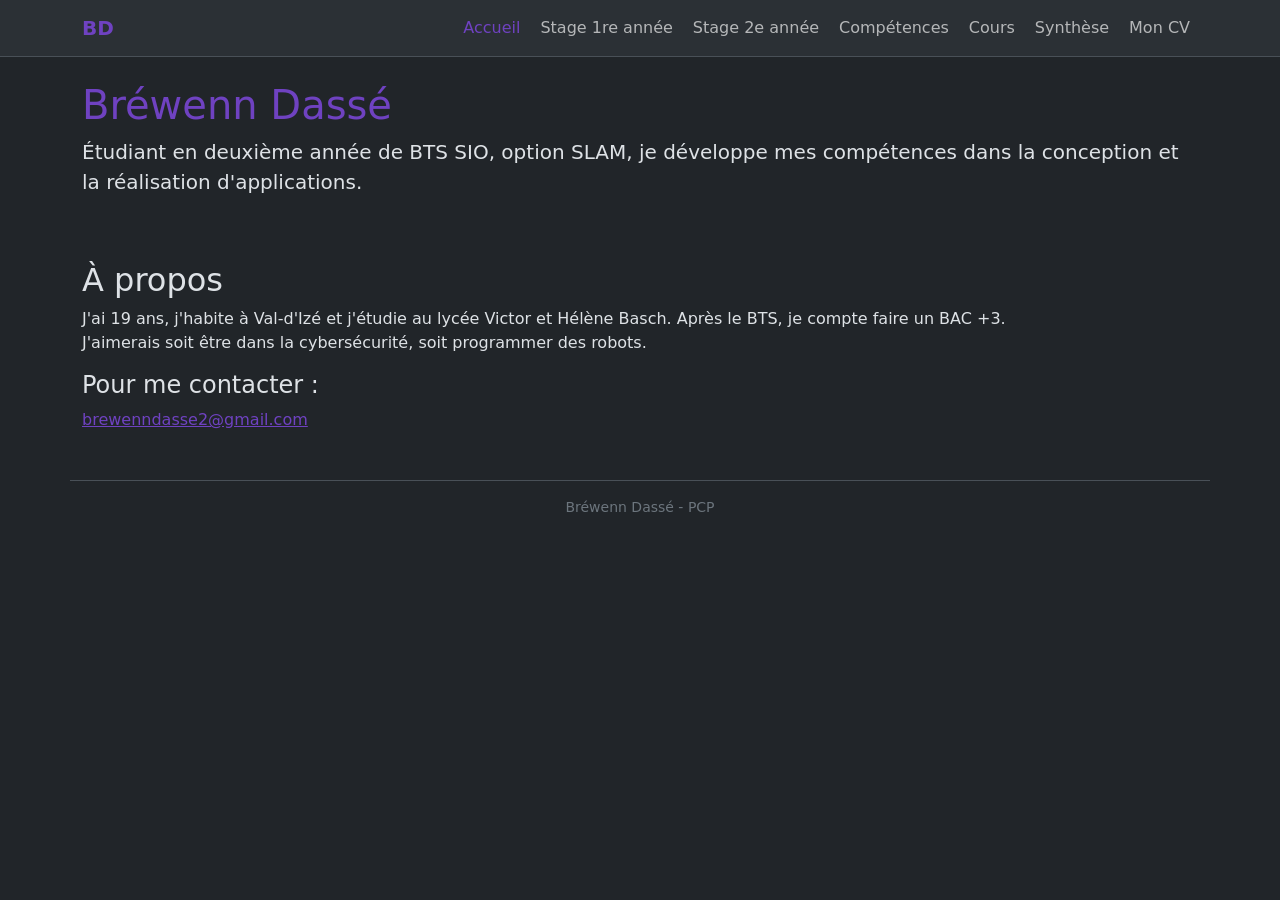
<file: index.html>
<!DOCTYPE html>
<html lang="fr" data-bs-theme="dark">
<head>
    <meta charset="UTF-8">
    <meta name="viewport" content="width=device-width, initial-scale=1.0">
    <meta name="description" content="Portfolio de compétences de Bréwenn Dassé, étudiant en BTS SIO SLAM.">
    <title>Bréwenn Dassé | Portfolio de compétences</title>
    <link href="https://cdn.jsdelivr.net/npm/bootstrap@5.3.3/dist/css/bootstrap.min.css" rel="stylesheet">
    <link rel="stylesheet" href="style.css">
</head>
<body>
    <header class="navbar navbar-expand-xl bg-body-tertiary border-bottom py-2">
        <div class="container">
            <a class="navbar-brand fw-semibold text-primary" href="index.html">BD</a>
            <button class="navbar-toggler" type="button" data-bs-toggle="collapse" data-bs-target="#main-navigation" aria-controls="main-navigation" aria-expanded="false" aria-label="Afficher la navigation">
                <span class="navbar-toggler-icon"></span>
            </button>
            <nav class="collapse navbar-collapse" id="main-navigation" aria-label="Navigation principale">
                <div class="navbar-nav ms-auto align-items-xl-center gap-1">
                    <a class="nav-link active text-primary" href="index.html" aria-current="page">Accueil</a>
                    <a class="nav-link" href="stage-premiere-annee.html">Stage 1re année</a>
                    <a class="nav-link" href="stage-deuxieme-annee.html">Stage 2e année</a>
                    <a class="nav-link" href="competences.html">Compétences</a>
                    <a class="nav-link" href="cours.html">Cours</a>
                    <a class="nav-link" href="tableau-synthese.html">Synthèse</a>
                    <a class="nav-link" href="documents/CV_BrewennDasse.pdf" download>Mon CV</a>
                </div>
            </nav>
        </div>
    </header>

    <main>
        <section class="container py-4" id="accueil">
            <h1><span class="text-primary">Bréwenn Dassé</span></h1>
            <p class="lead">
                Étudiant en deuxième année de BTS SIO, option SLAM,
                je développe mes compétences dans la conception et la
                réalisation d'applications.
            </p>
        </section>

        <section class="container py-4" id="profil">
            <h2>À propos</h2>
            <p>J'ai 19 ans, j'habite à Val-d'Izé et j'étudie au lycée Victor et Hélène Basch. Après le BTS, je compte faire un BAC +3.<br> J'aimerais soit être dans la cybersécurité, soit programmer des robots.</p>
            <h4>Pour me contacter :</h4> 
            <a href="mailto:brewenndasse2@gmail.com">brewenndasse2@gmail.com</a>
        </section>
    </main>

    <footer class="container border-top mt-4 py-3 text-center text-secondary small">
        <p class="mb-0">Bréwenn Dassé - PCP</p>
    </footer>
    <script src="https://cdn.jsdelivr.net/npm/bootstrap@5.3.3/dist/js/bootstrap.bundle.min.js"></script>
</body>
</html>
</file>
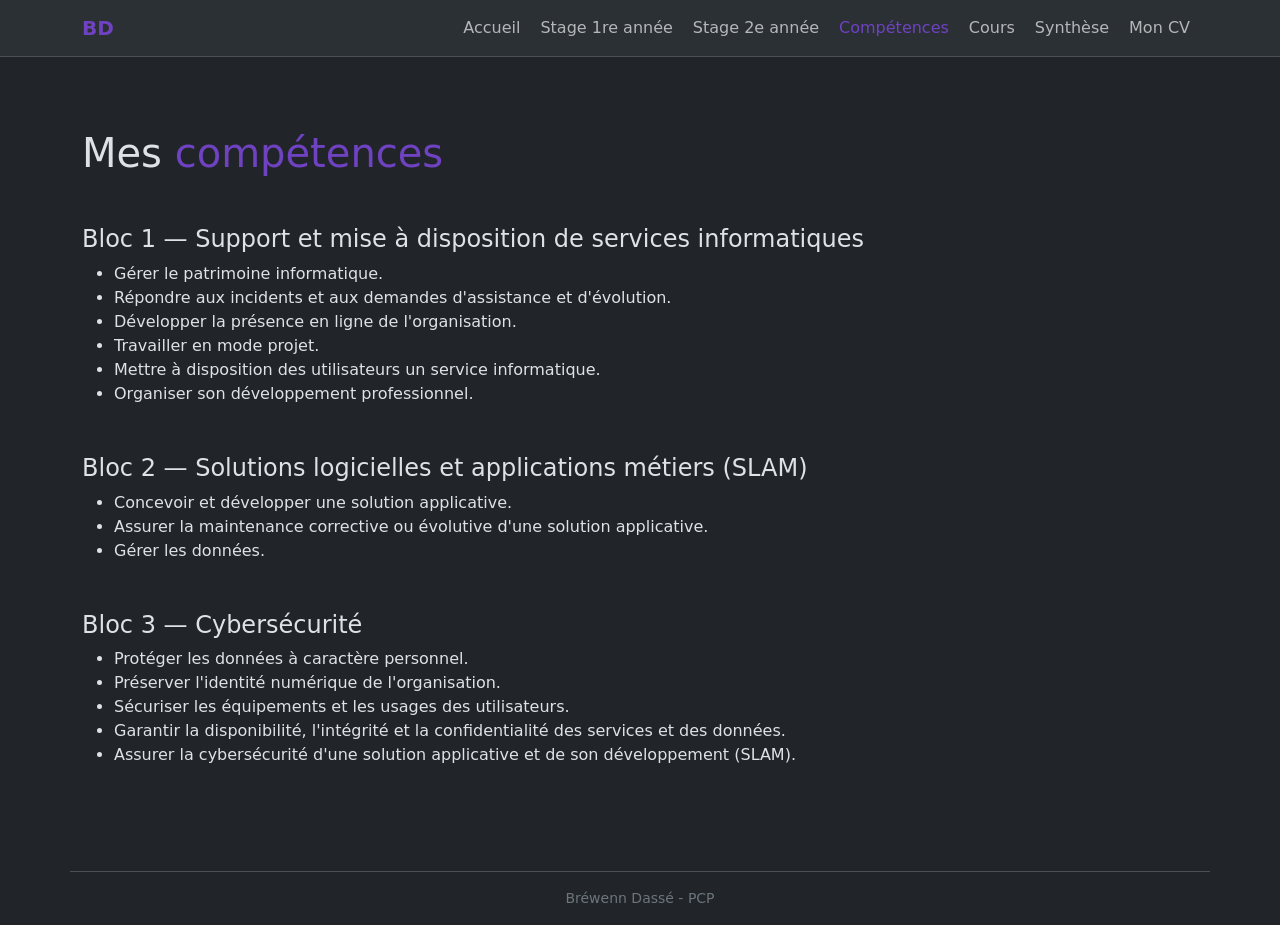
<file: competences.html>
<!DOCTYPE html>
<html lang="fr" data-bs-theme="dark">
<head>
    <meta charset="UTF-8">
    <meta name="viewport" content="width=device-width, initial-scale=1.0">
    <meta name="description" content="Compétences de Bréwenn Dassé en BTS SIO SLAM.">
    <title>Compétences | Bréwenn Dassé</title>
    <link href="https://cdn.jsdelivr.net/npm/bootstrap@5.3.3/dist/css/bootstrap.min.css" rel="stylesheet">
    <link rel="stylesheet" href="style.css">
</head>
<body>
    <header class="navbar navbar-expand-xl bg-body-tertiary border-bottom py-2"><div class="container">
        <a class="navbar-brand fw-semibold text-primary" href="index.html">BD</a>
        <button class="navbar-toggler" type="button" data-bs-toggle="collapse" data-bs-target="#main-navigation" aria-label="Afficher la navigation"><span class="navbar-toggler-icon"></span></button>
        <nav class="collapse navbar-collapse" id="main-navigation" aria-label="Navigation principale"><div class="navbar-nav ms-auto align-items-xl-center gap-1">
            <a class="nav-link" href="index.html">Accueil</a><a class="nav-link" href="stage-premiere-annee.html">Stage 1re année</a><a class="nav-link" href="stage-deuxieme-annee.html">Stage 2e année</a><a class="nav-link active text-primary" href="competences.html" aria-current="page">Compétences</a><a class="nav-link" href="cours.html">Cours</a><a class="nav-link" href="tableau-synthese.html">Synthèse</a><a class="nav-link" href="documents/CV_BrewennDasse.pdf" download>Mon CV</a>
        </div></nav>
    </div></header>
    <main class="container py-4 py-lg-5">
        <section class="py-4"><h1>Mes <span class="text-primary">compétences</span></h1></section>
        <section class="py-3">
            <h2 class="h4">Bloc 1 — Support et mise à disposition de services informatiques</h2>
            <ul>
                <li>Gérer le patrimoine informatique.</li>
                <li>Répondre aux incidents et aux demandes d'assistance et d'évolution.</li>
                <li>Développer la présence en ligne de l'organisation.</li>
                <li>Travailler en mode projet.</li>
                <li>Mettre à disposition des utilisateurs un service informatique.</li>
                <li>Organiser son développement professionnel.</li>
            </ul>
        </section>
        <section class="py-3">
            <h2 class="h4">Bloc 2 — Solutions logicielles et applications métiers (SLAM)</h2>
            <ul>
                <li>Concevoir et développer une solution applicative.</li>
                <li>Assurer la maintenance corrective ou évolutive d'une solution applicative.</li>
                <li>Gérer les données.</li>
            </ul>
        </section>
        <section class="py-3">
            <h2 class="h4">Bloc 3 — Cybersécurité</h2>
            <ul>
                <li>Protéger les données à caractère personnel.</li>
                <li>Préserver l'identité numérique de l'organisation.</li>
                <li>Sécuriser les équipements et les usages des utilisateurs.</li>
                <li>Garantir la disponibilité, l'intégrité et la confidentialité des services et des données.</li>
                <li>Assurer la cybersécurité d'une solution applicative et de son développement (SLAM).</li>
            </ul>
        </section>
    </main>
    <footer class="container border-top mt-4 py-3 text-center text-secondary small"><p class="mb-0">Bréwenn Dassé - PCP</p></footer>
    <script src="https://cdn.jsdelivr.net/npm/bootstrap@5.3.3/dist/js/bootstrap.bundle.min.js"></script>
</body>
</html>
</file>
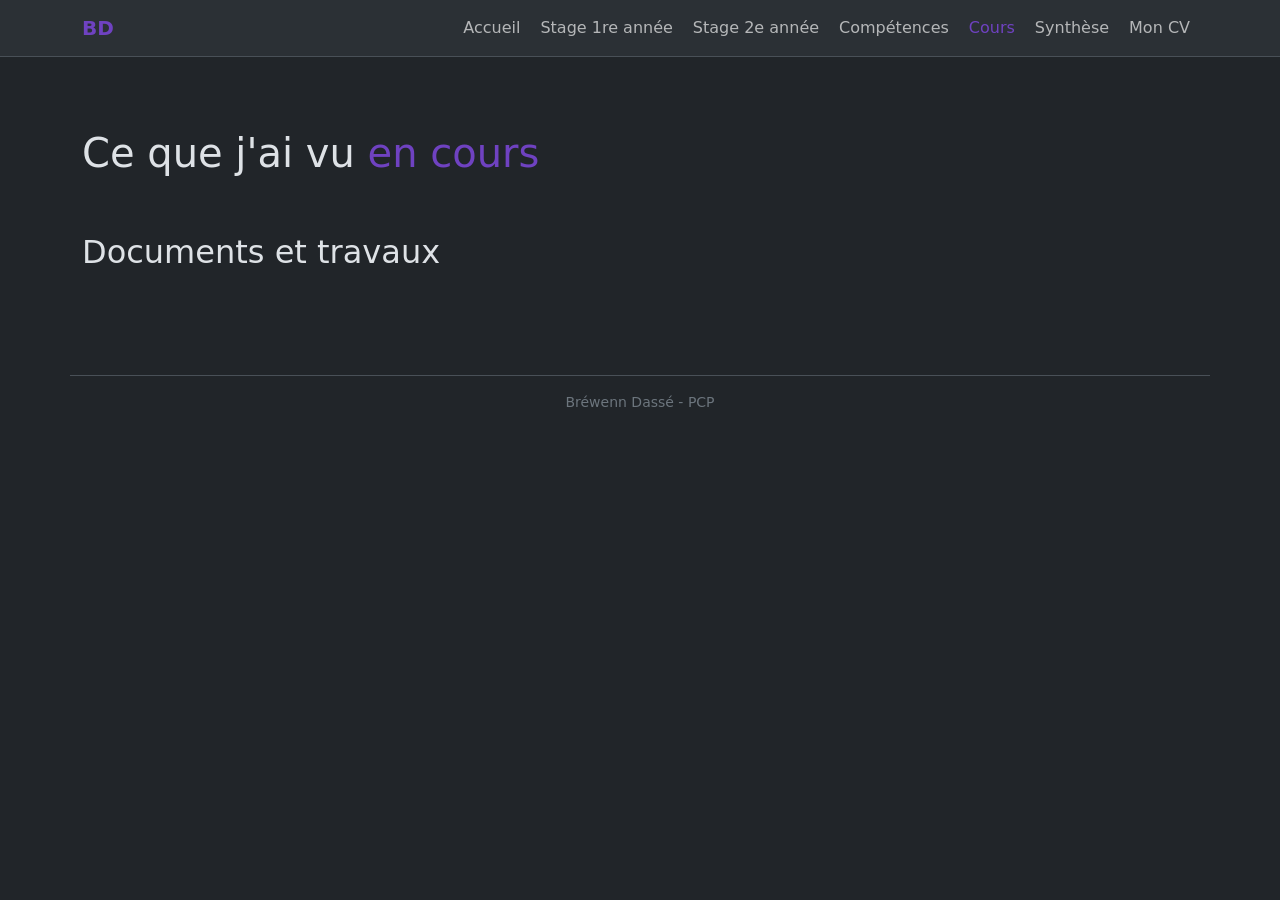
<file: cours.html>
<!DOCTYPE html>
<html lang="fr" data-bs-theme="dark">
<head>
    <meta charset="UTF-8">
    <meta name="viewport" content="width=device-width, initial-scale=1.0">
    <meta name="description" content="Cours et notions étudiés par Bréwenn Dassé en BTS SIO SLAM.">
    <title>Cours suivis | Bréwenn Dassé</title>
    <link href="https://cdn.jsdelivr.net/npm/bootstrap@5.3.3/dist/css/bootstrap.min.css" rel="stylesheet">
    <link rel="stylesheet" href="style.css">
</head>
<body>
    <header class="navbar navbar-expand-xl bg-body-tertiary border-bottom py-2"><div class="container">
        <a class="navbar-brand fw-semibold text-primary" href="index.html">BD</a>
        <button class="navbar-toggler" type="button" data-bs-toggle="collapse" data-bs-target="#main-navigation" aria-label="Afficher la navigation"><span class="navbar-toggler-icon"></span></button>
        <nav class="collapse navbar-collapse" id="main-navigation" aria-label="Navigation principale"><div class="navbar-nav ms-auto align-items-xl-center gap-1">
            <a class="nav-link" href="index.html">Accueil</a><a class="nav-link" href="stage-premiere-annee.html">Stage 1re année</a><a class="nav-link" href="stage-deuxieme-annee.html">Stage 2e année</a><a class="nav-link" href="competences.html">Compétences</a><a class="nav-link active text-primary" href="cours.html" aria-current="page">Cours</a><a class="nav-link" href="tableau-synthese.html">Synthèse</a><a class="nav-link" href="documents/CV_BrewennDasse.pdf" download>Mon CV</a>
        </div></nav>
    </div></header>
    <main class="container py-4 py-lg-5">
        <section class="py-4">
            <h1>Ce que j'ai vu <span class="text-primary">en cours</span></h1>
        </section>
        <section class="row row-cols-1 row-cols-md-2">
            <article class="col"><!-- <h2 class="h5">Développement</h2> --></article>
            <article class="col"><!-- <h2 class="h5">Bases de données</h2> --></article>
            <article class="col"><!-- <h2 class="h5">Applications</h2> --></article>
            <article class="col"><!-- <h2 class="h5">Réseaux et systèmes</h2> --></article>
            <article class="col"><!-- <h2 class="h5">Cybersécurité</h2> --></article>
            <article class="col"><!-- <h2 class="h5">Environnement professionnel</h2> --></article>
        </section>
        <section class="py-4">
            <h2>Documents et travaux</h2>
        </section>
    </main>
    <footer class="container border-top mt-4 py-3 text-center text-secondary small"><p class="mb-0">Bréwenn Dassé - PCP</p></footer>
    <script src="https://cdn.jsdelivr.net/npm/bootstrap@5.3.3/dist/js/bootstrap.bundle.min.js"></script>
</body>
</html>
</file>
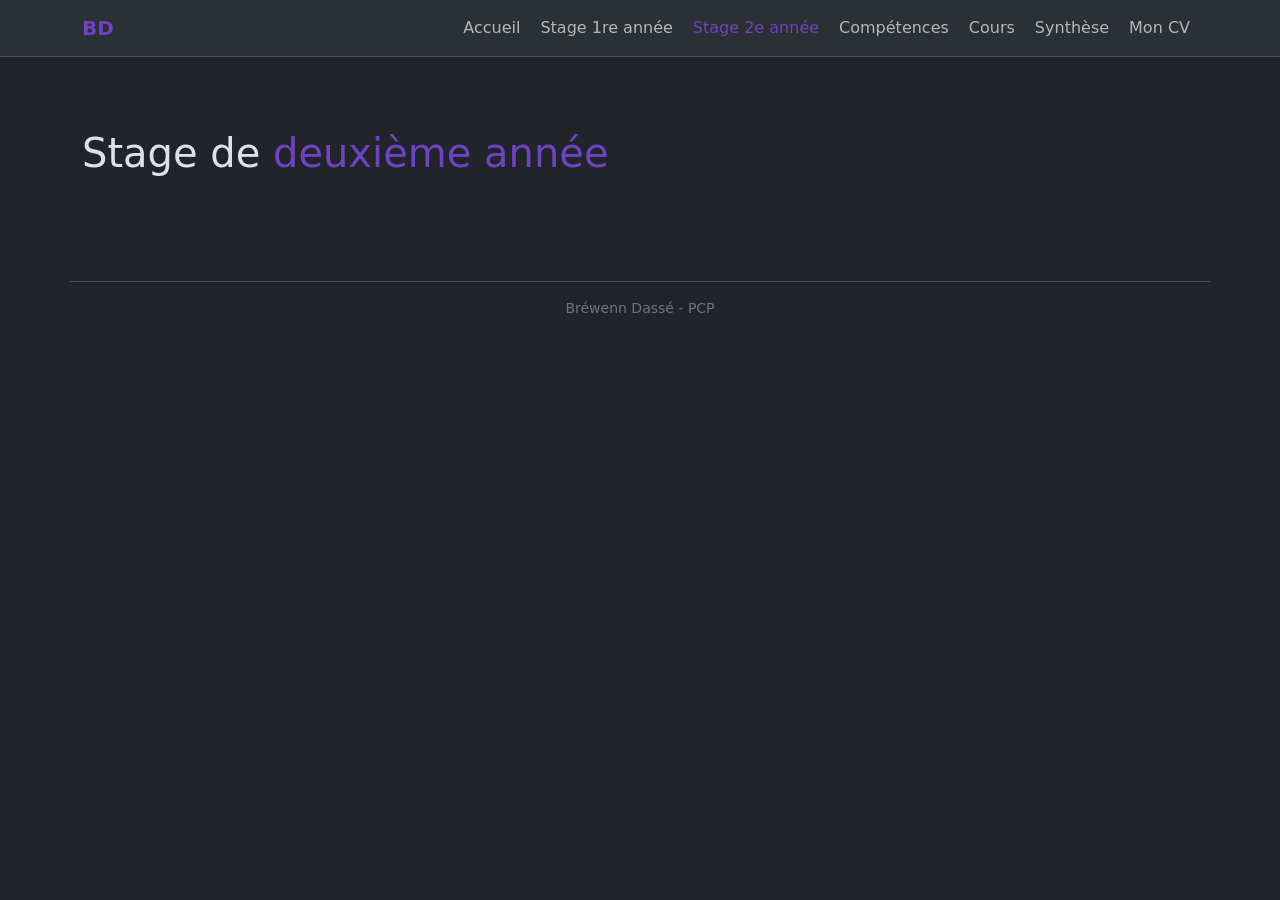
<file: stage-deuxieme-annee.html>
<!DOCTYPE html>
<html lang="fr" data-bs-theme="dark">
<head>
    <meta charset="UTF-8">
    <meta name="viewport" content="width=device-width, initial-scale=1.0">
    <meta name="description" content="Stage de deuxième année de Bréwenn Dassé.">
    <title>Stage de deuxième année | Bréwenn Dassé</title>
    <link href="https://cdn.jsdelivr.net/npm/bootstrap@5.3.3/dist/css/bootstrap.min.css" rel="stylesheet">
    <link rel="stylesheet" href="style.css">
</head>
<body>
    <header class="navbar navbar-expand-xl bg-body-tertiary border-bottom py-2">
        <div class="container">
            <a class="navbar-brand fw-semibold text-primary" href="index.html">BD</a>
            <button class="navbar-toggler" type="button" data-bs-toggle="collapse" data-bs-target="#main-navigation" aria-controls="main-navigation" aria-expanded="false" aria-label="Afficher la navigation">
                <span class="navbar-toggler-icon"></span>
            </button>
            <nav class="collapse navbar-collapse" id="main-navigation" aria-label="Navigation principale">
                <div class="navbar-nav ms-auto align-items-xl-center gap-1">
                    <a class="nav-link" href="index.html">Accueil</a>
                    <a class="nav-link" href="stage-premiere-annee.html">Stage 1re année</a>
                    <a class="nav-link active text-primary" href="stage-deuxieme-annee.html" aria-current="page">Stage 2e année</a>
                    <a class="nav-link" href="competences.html">Compétences</a>
                    <a class="nav-link" href="cours.html">Cours</a>
                    <a class="nav-link" href="tableau-synthese.html">Synthèse</a>
                    <a class="nav-link" href="documents/CV_BrewennDasse.pdf" download>Mon CV</a>
                </div>
            </nav>
        </div>
    </header>
    <main class="container py-4 py-lg-5">
        <section class="py-4">
            <h1>Stage de <span class="text-primary">deuxième année</span></h1>
        </section>
    </main>
    <footer class="container border-top mt-4 py-3 text-center text-secondary small"><p class="mb-0">Bréwenn Dassé - PCP</p></footer>
    <script src="https://cdn.jsdelivr.net/npm/bootstrap@5.3.3/dist/js/bootstrap.bundle.min.js"></script>
</body>
</html>
</file>
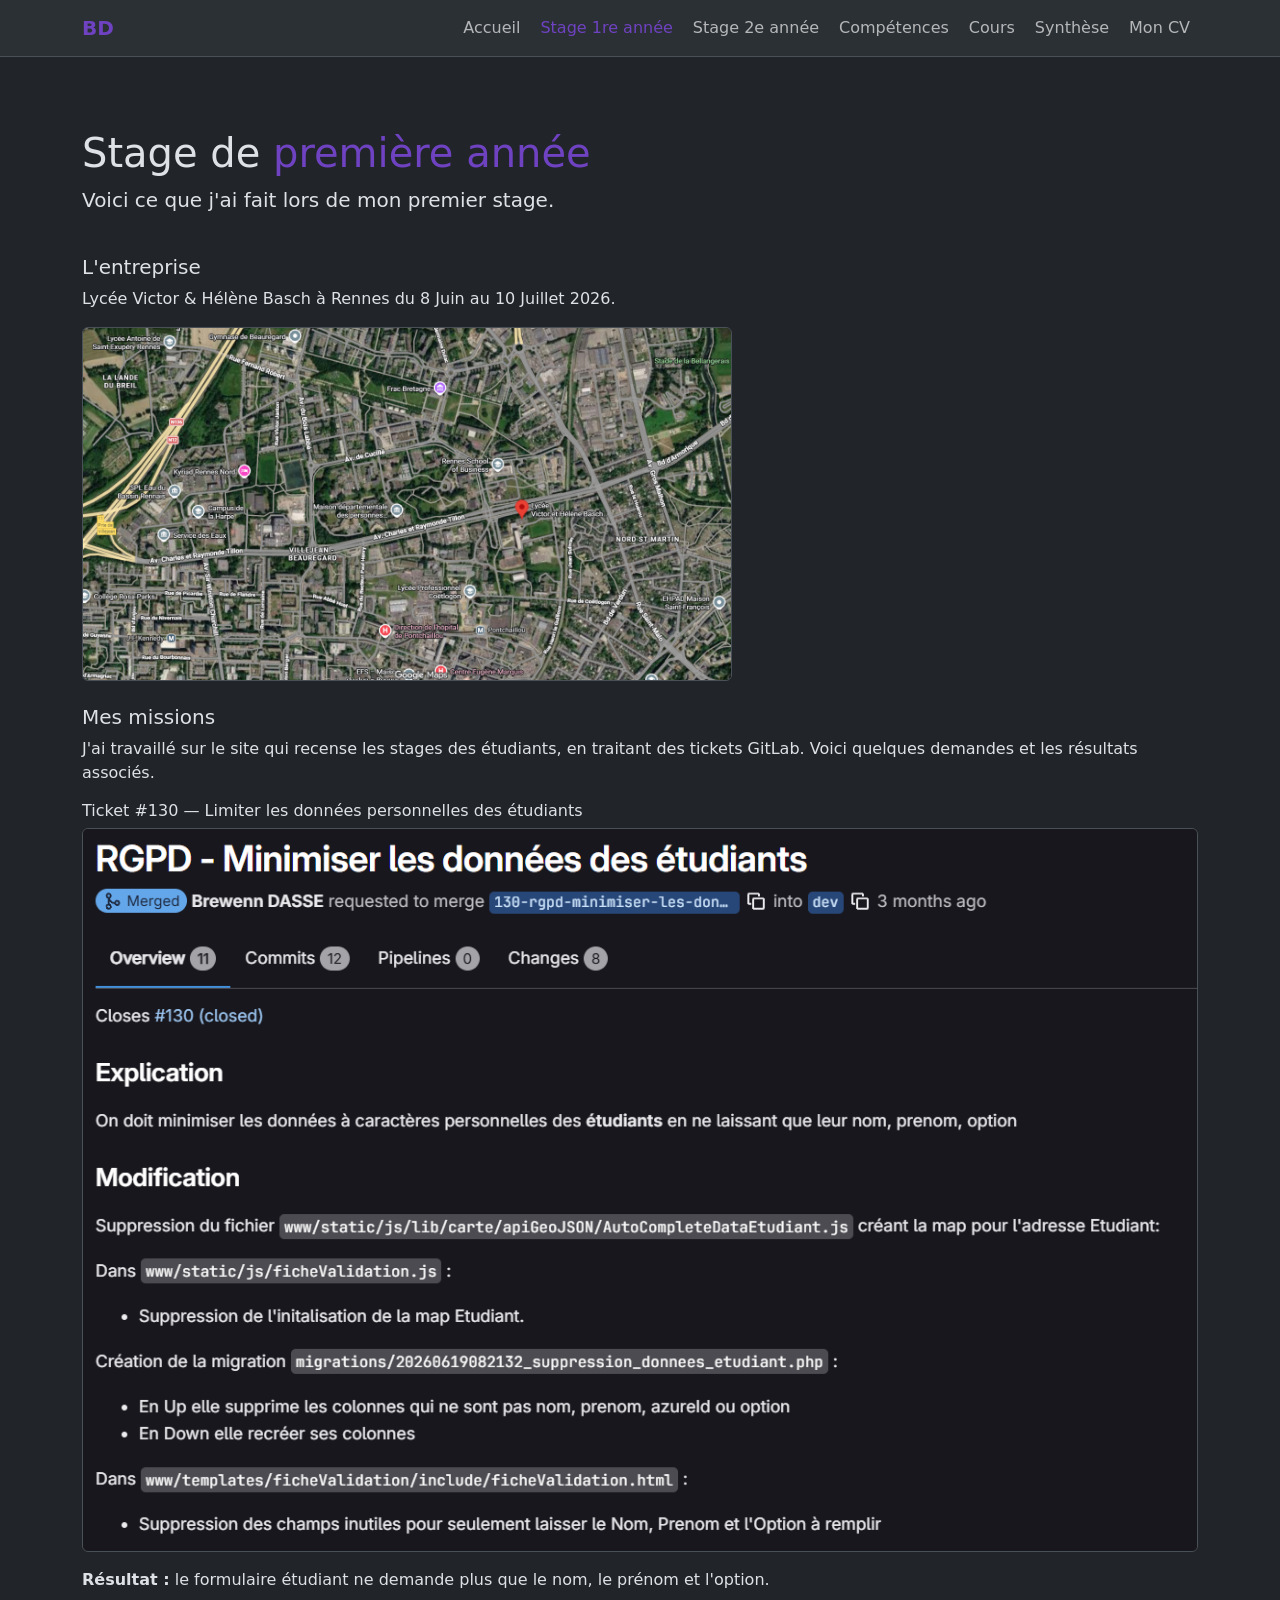
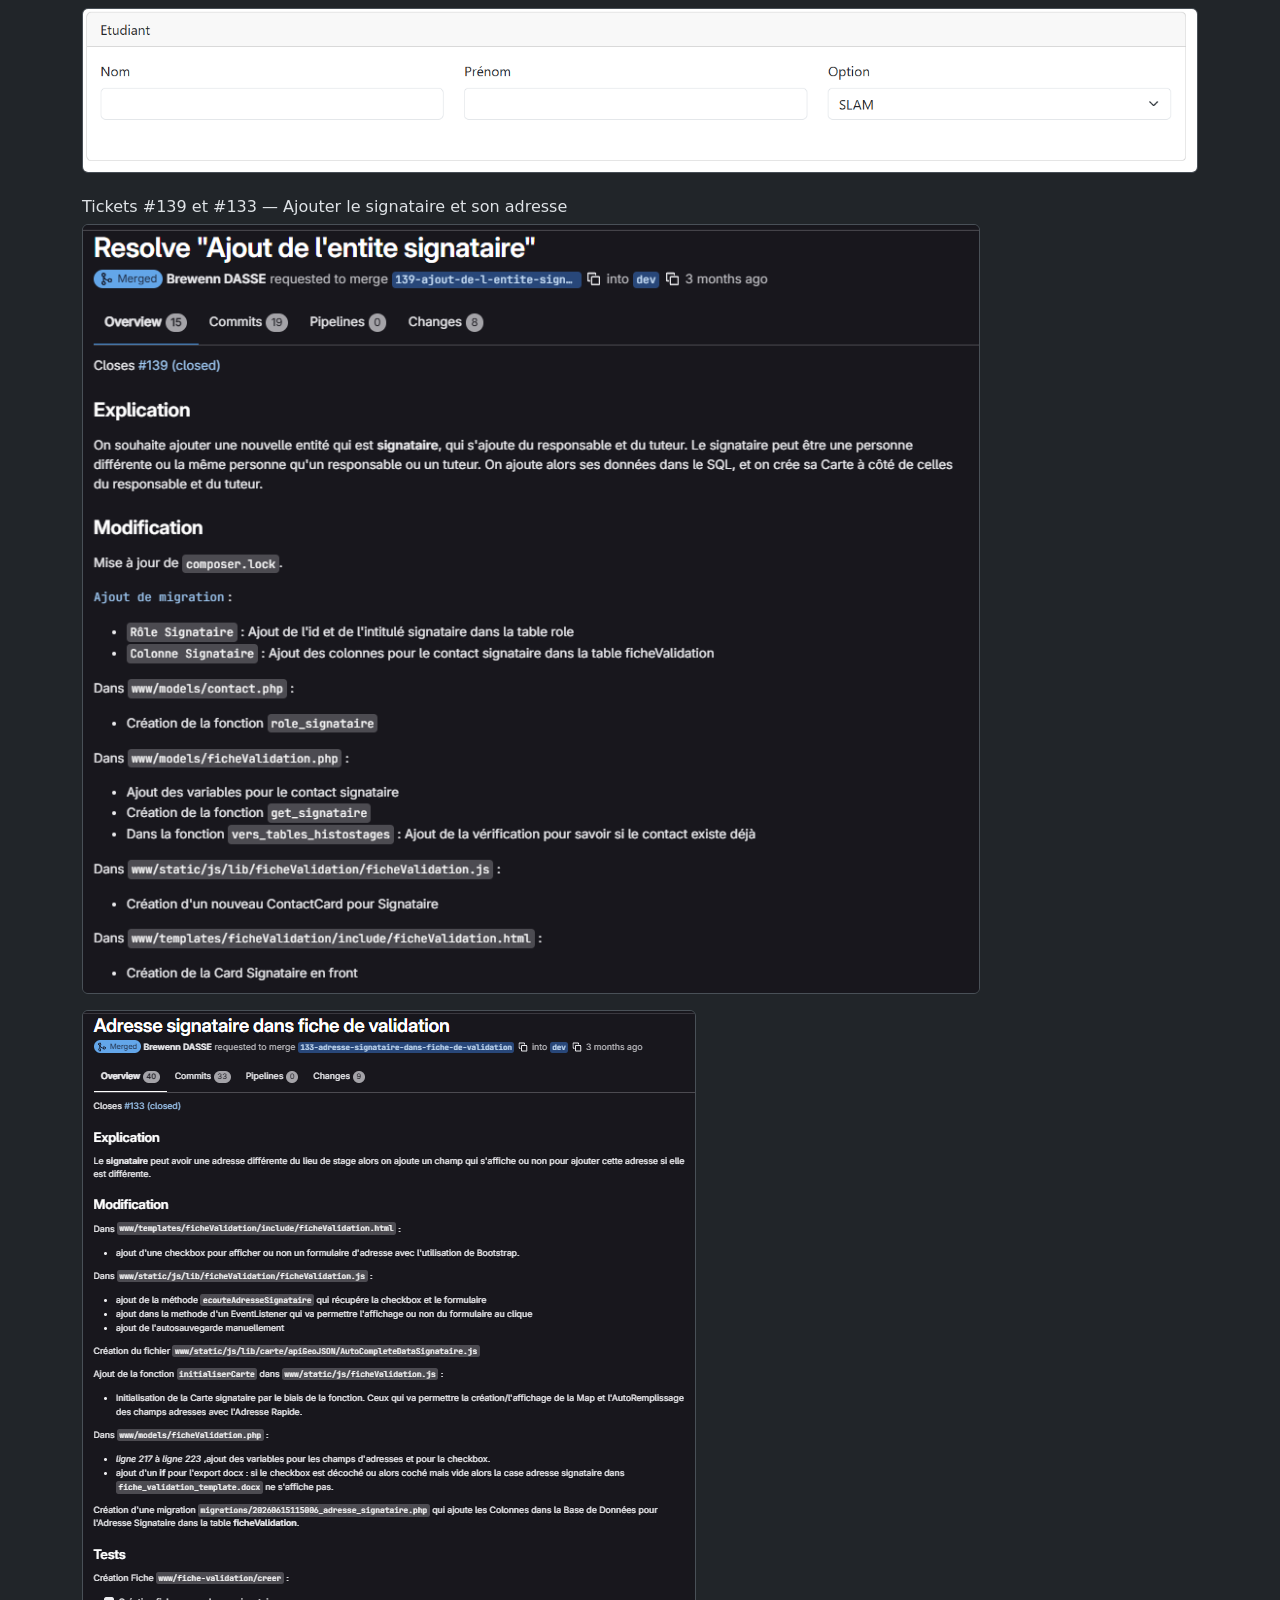
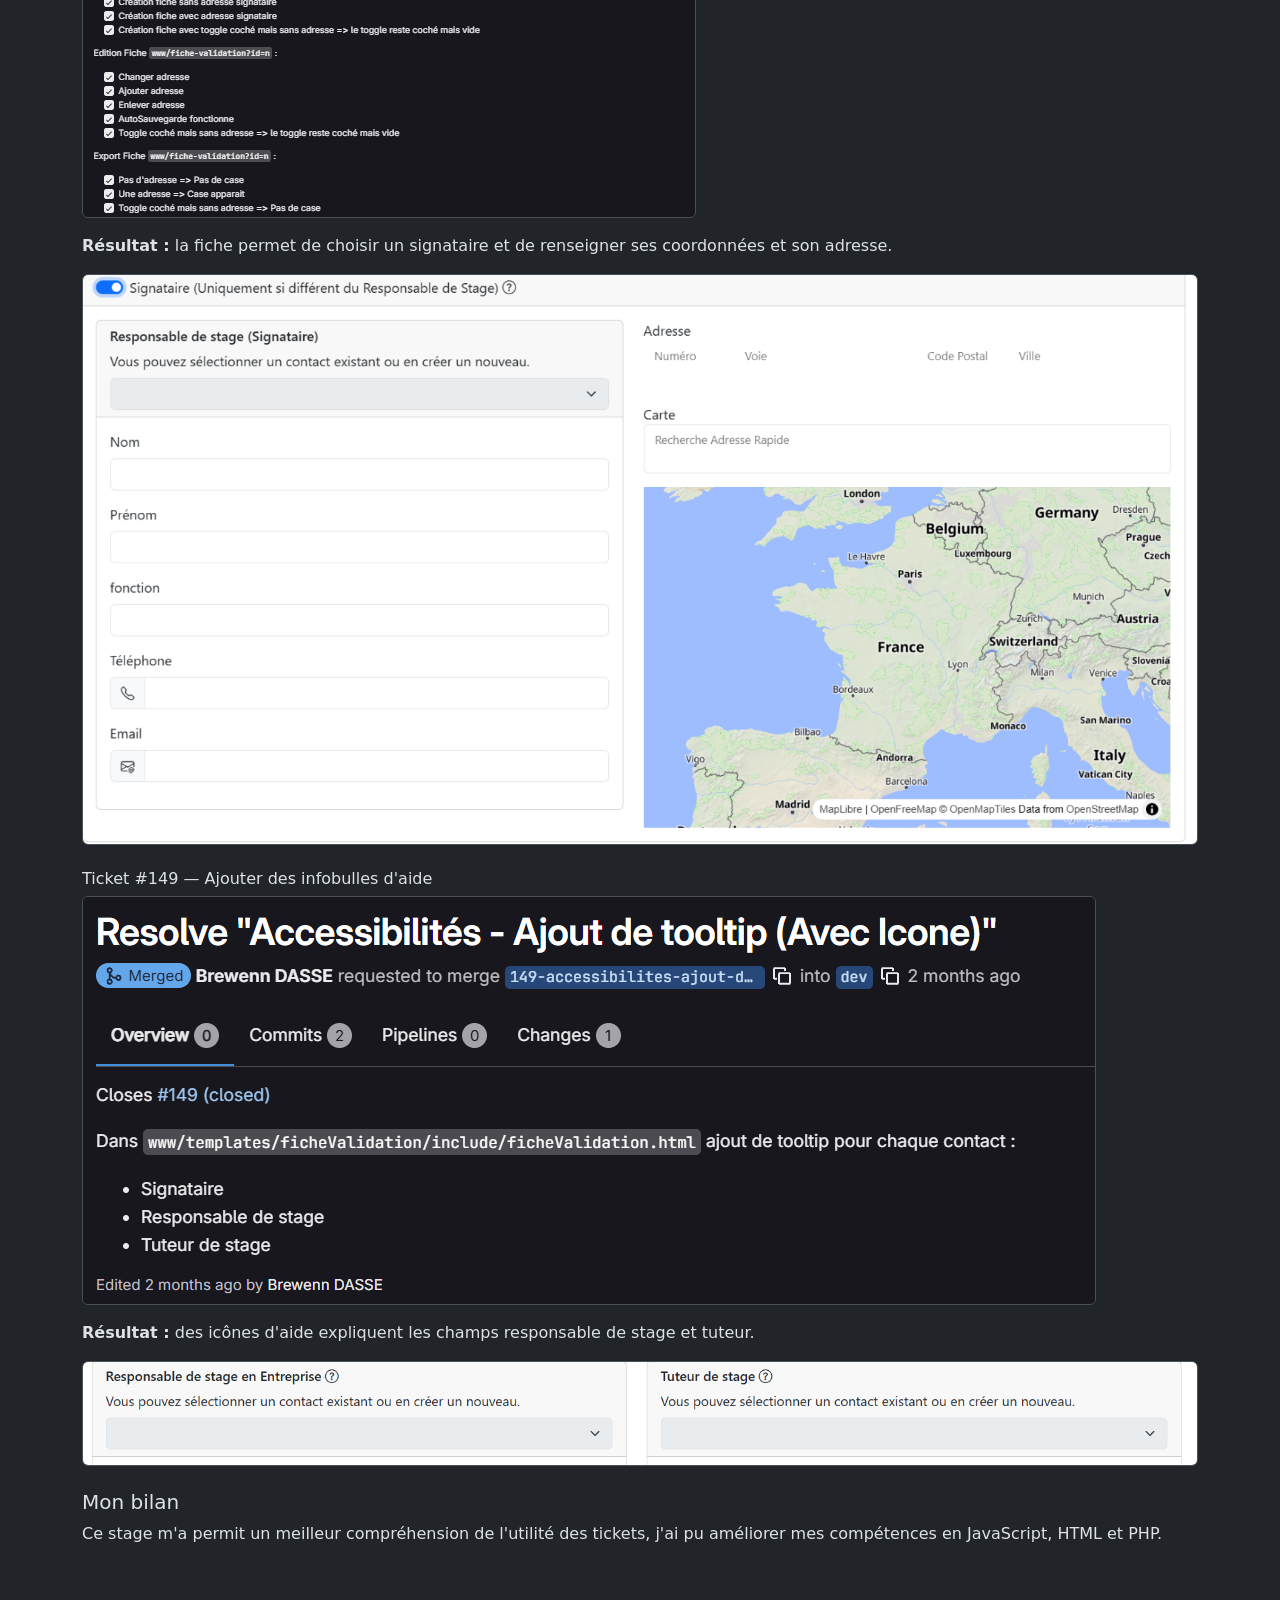
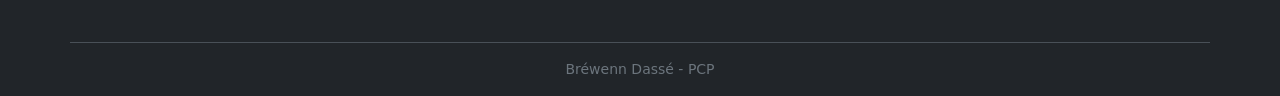
<file: stage-premiere-annee.html>
<!DOCTYPE html>
<html lang="fr" data-bs-theme="dark">
<head>
    <meta charset="UTF-8">
    <meta name="viewport" content="width=device-width, initial-scale=1.0">
    <meta name="description" content="Stage de première année de Bréwenn Dassé.">
    <title>Stage de première année | Bréwenn Dassé</title>
    <link href="https://cdn.jsdelivr.net/npm/bootstrap@5.3.3/dist/css/bootstrap.min.css" rel="stylesheet">
    <link rel="stylesheet" href="style.css">
</head>
<body>
    <header class="navbar navbar-expand-xl bg-body-tertiary border-bottom py-2">
        <div class="container">
            <a class="navbar-brand fw-semibold text-primary" href="index.html">BD</a>
            <button class="navbar-toggler" type="button" data-bs-toggle="collapse" data-bs-target="#main-navigation" aria-controls="main-navigation" aria-expanded="false" aria-label="Afficher la navigation">
                <span class="navbar-toggler-icon"></span>
            </button>
            <nav class="collapse navbar-collapse" id="main-navigation" aria-label="Navigation principale">
                <div class="navbar-nav ms-auto align-items-xl-center gap-1">
                    <a class="nav-link" href="index.html">Accueil</a>
                    <a class="nav-link active text-primary" href="stage-premiere-annee.html" aria-current="page">Stage 1re année</a>
                    <a class="nav-link" href="stage-deuxieme-annee.html">Stage 2e année</a>
                    <a class="nav-link" href="competences.html">Compétences</a>
                    <a class="nav-link" href="cours.html">Cours</a>
                    <a class="nav-link" href="tableau-synthese.html">Synthèse</a>
                    <a class="nav-link" href="documents/CV_BrewennDasse.pdf" download>Mon CV</a>
                </div>
            </nav>
        </div>
    </header>
    <main class="container py-4 py-lg-5">
        <section class="py-4">
            <h1>Stage de <span class="text-primary">première année</span></h1>
            <p class="lead">Voici ce que j'ai fait lors de mon premier stage.</p>
        </section>
        <section>
            <article class="mb-4">
                <h2 class="h5">L'entreprise</h2>
                <p>Lycée Victor & Hélène Basch à Rennes du 8 Juin au 10 Juillet 2026.</p>
                <img class="img-fluid border rounded" src="documents/stage-premiere-annee/localisation-lycee.png" width="650" alt="Carte situant le lycée Victor et Hélène Basch à Rennes">
            </article>
            <article class="mb-4">
                <h2 class="h5">Mes missions</h2>
                <p>J'ai travaillé sur le site qui recense les stages des étudiants, en traitant des tickets GitLab. Voici quelques demandes et les résultats associés.</p>

                <section class="mb-4" aria-labelledby="ticket-130">
                    <h3 class="h6" id="ticket-130">Ticket #130 — Limiter les données personnelles des étudiants</h3>
                    <figure class="mb-3">
                        <img class="img-fluid border rounded" src="documents/stage-premiere-annee/ticket-130-rgpd.png" alt="Ticket GitLab #130 demandant de limiter les données personnelles des étudiants">
                    </figure>
                    <p><strong>Résultat :</strong> le formulaire étudiant ne demande plus que le nom, le prénom et l'option.</p>
                    <figure>
                        <img class="img-fluid border rounded" src="documents/stage-premiere-annee/formulaire-etudiant.png" alt="Formulaire étudiant avec les champs nom, prénom et option">
                    </figure>
                </section>

                <section class="mb-4" aria-labelledby="tickets-signataire">
                    <h3 class="h6" id="tickets-signataire">Tickets #139 et #133 — Ajouter le signataire et son adresse</h3>
                    <figure class="mb-3">
                        <img class="img-fluid border rounded" src="documents/stage-premiere-annee/ticket-139-signataire.png" alt="Ticket GitLab #139 sur l'ajout d'une entité signataire">
                    </figure>
                    <figure class="mb-3">
                        <img class="img-fluid border rounded" src="documents/stage-premiere-annee/ticket-133-adresse-signataire.png" alt="Ticket GitLab #133 sur l'adresse du signataire dans la fiche de validation">
                    </figure>
                    <p><strong>Résultat :</strong> la fiche permet de choisir un signataire et de renseigner ses coordonnées et son adresse.</p>
                    <figure>
                        <img class="img-fluid border rounded" src="documents/stage-premiere-annee/formulaire-signataire.png" alt="Formulaire du signataire avec le choix du contact, ses coordonnées et une carte">
                    </figure>
                </section>

                <section class="mb-4" aria-labelledby="ticket-149">
                    <h3 class="h6" id="ticket-149">Ticket #149 — Ajouter des infobulles d'aide</h3>
                    <figure class="mb-3">
                        <img class="img-fluid border rounded" src="documents/stage-premiere-annee/ticket-149-infobulles.png" alt="Ticket GitLab #149 demandant des infobulles pour les champs Signataire, Responsable et Tuteur">
                    </figure>
                    <p><strong>Résultat :</strong> des icônes d'aide expliquent les champs responsable de stage et tuteur.</p>
                    <figure>
                        <img class="img-fluid border rounded" src="documents/stage-premiere-annee/aide-responsable-tuteur.png" alt="Champs responsable de stage et tuteur avec leurs icônes d'aide">
                    </figure>
                </section>
            </article>
            <article class="mb-4">
                <h2 class="h5">Mon bilan</h2>
                <p>Ce stage m'a permit un meilleur compréhension de l'utilité des tickets, j'ai pu améliorer mes compétences en JavaScript, HTML et PHP.</p>
            </article>
        </section>
    </main>
    <footer class="container border-top mt-4 py-3 text-center text-secondary small"><p class="mb-0">Bréwenn Dassé - PCP</p></footer>
    <script src="https://cdn.jsdelivr.net/npm/bootstrap@5.3.3/dist/js/bootstrap.bundle.min.js"></script>
</body>
</html>
</file>
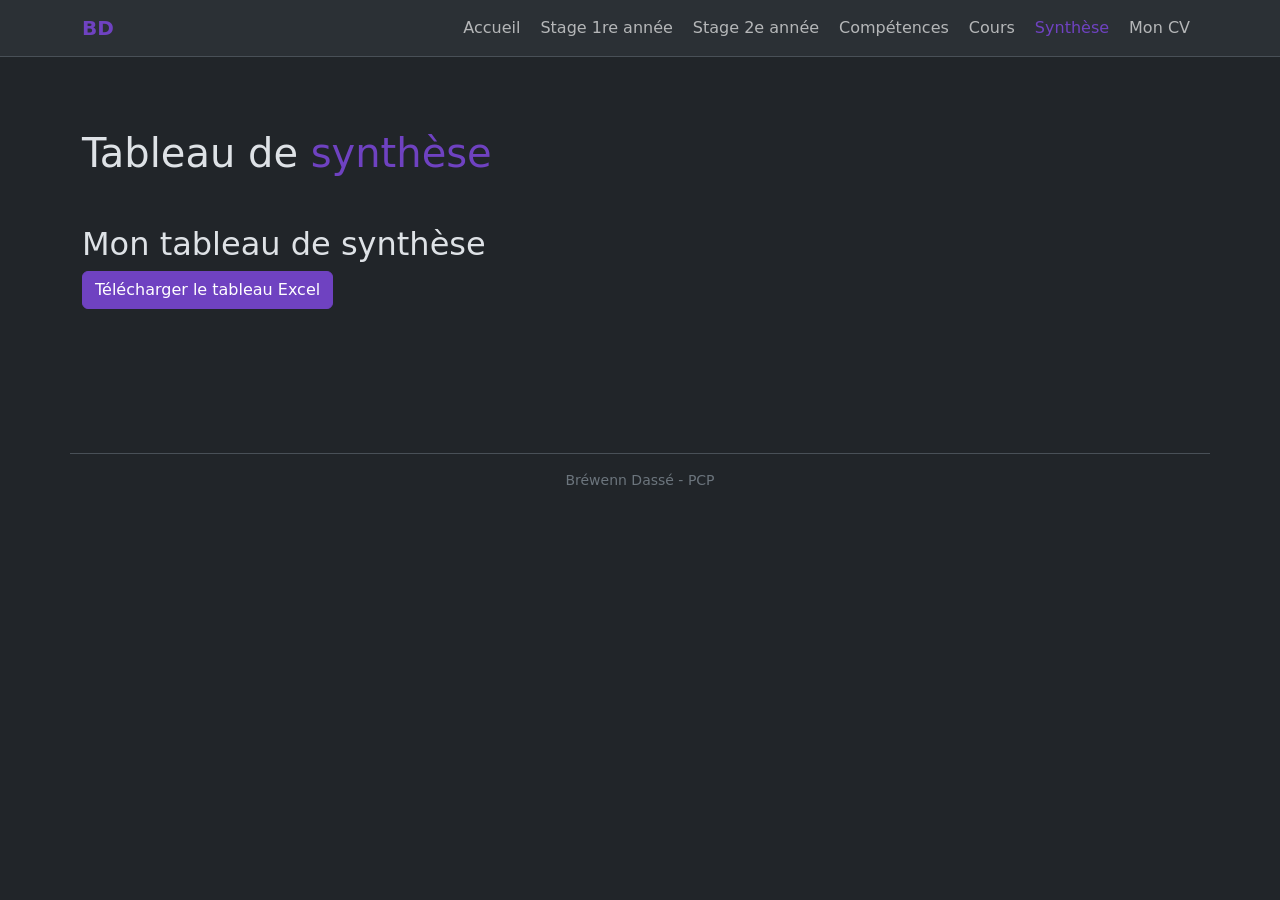
<file: tableau-synthese.html>
<!DOCTYPE html>
<html lang="fr" data-bs-theme="dark">
<head>
    <meta charset="UTF-8">
    <meta name="viewport" content="width=device-width, initial-scale=1.0">
    <meta name="description" content="Tableau de synthèse du portfolio de compétences de Bréwenn Dassé.">
    <title>Tableau de synthèse | Bréwenn Dassé</title>
    <link href="https://cdn.jsdelivr.net/npm/bootstrap@5.3.3/dist/css/bootstrap.min.css" rel="stylesheet">
    <link rel="stylesheet" href="style.css">
</head>
<body>
    <header class="navbar navbar-expand-xl bg-body-tertiary border-bottom py-2"><div class="container">
        <a class="navbar-brand fw-semibold text-primary" href="index.html">BD</a>
        <button class="navbar-toggler" type="button" data-bs-toggle="collapse" data-bs-target="#main-navigation" aria-label="Afficher la navigation"><span class="navbar-toggler-icon"></span></button>
        <nav class="collapse navbar-collapse" id="main-navigation" aria-label="Navigation principale"><div class="navbar-nav ms-auto align-items-xl-center gap-1">
            <a class="nav-link" href="index.html">Accueil</a><a class="nav-link" href="stage-premiere-annee.html">Stage 1re année</a><a class="nav-link" href="stage-deuxieme-annee.html">Stage 2e année</a><a class="nav-link" href="competences.html">Compétences</a><a class="nav-link" href="cours.html">Cours</a><a class="nav-link active text-primary" href="tableau-synthese.html" aria-current="page">Synthèse</a><a class="nav-link" href="documents/CV_BrewennDasse.pdf" download>Mon CV</a>
        </div></nav>
    </div></header>
    <main class="container py-4 py-lg-5">
        <section class="py-4"><h1>Tableau de <span class="text-primary">synthèse</span></h1></section>
        <section class="py-3">
            <h2>Mon tableau de synthèse</h2>
            <a class="btn btn-primary" href="documents/E5_SLAM_V1-TableauSynthese_BrewennD.pdf" download>Télécharger le tableau Excel</a>
        </section>
        <section class="py-4"><h2><!--Mes situations professionnelles--></h2></section>
    </main>
    <footer class="container border-top mt-4 py-3 text-center text-secondary small"><p class="mb-0">Bréwenn Dassé - PCP</p></footer>
    <script src="https://cdn.jsdelivr.net/npm/bootstrap@5.3.3/dist/js/bootstrap.bundle.min.js"></script>
</body>
</html>
</file>
<file: style.css>
:root {
    --bs-primary: #6f42c1;
    --bs-primary-rgb: 111, 66, 193;
    --bs-link-color: #6f42c1;
    --bs-link-color-rgb: 111, 66, 193;
    --bs-link-hover-color: #59359a;
    --bs-link-hover-color-rgb: 89, 53, 154;
}

.btn-primary {
    --bs-btn-bg: #6f42c1;
    --bs-btn-border-color: #6f42c1;
    --bs-btn-hover-bg: #5a32a3;
    --bs-btn-hover-border-color: #542f99;
    --bs-btn-active-bg: #542f99;
    --bs-btn-active-border-color: #4f2c91;
    --bs-btn-disabled-bg: #6f42c1;
    --bs-btn-disabled-border-color: #6f42c1;
}

.btn-outline-primary {
    --bs-btn-color: #6f42c1;
    --bs-btn-border-color: #6f42c1;
    --bs-btn-hover-bg: #6f42c1;
    --bs-btn-hover-border-color: #6f42c1;
    --bs-btn-active-bg: #6f42c1;
    --bs-btn-active-border-color: #6f42c1;
    --bs-btn-disabled-color: #6f42c1;
    --bs-btn-disabled-border-color: #6f42c1;
}
</file>
